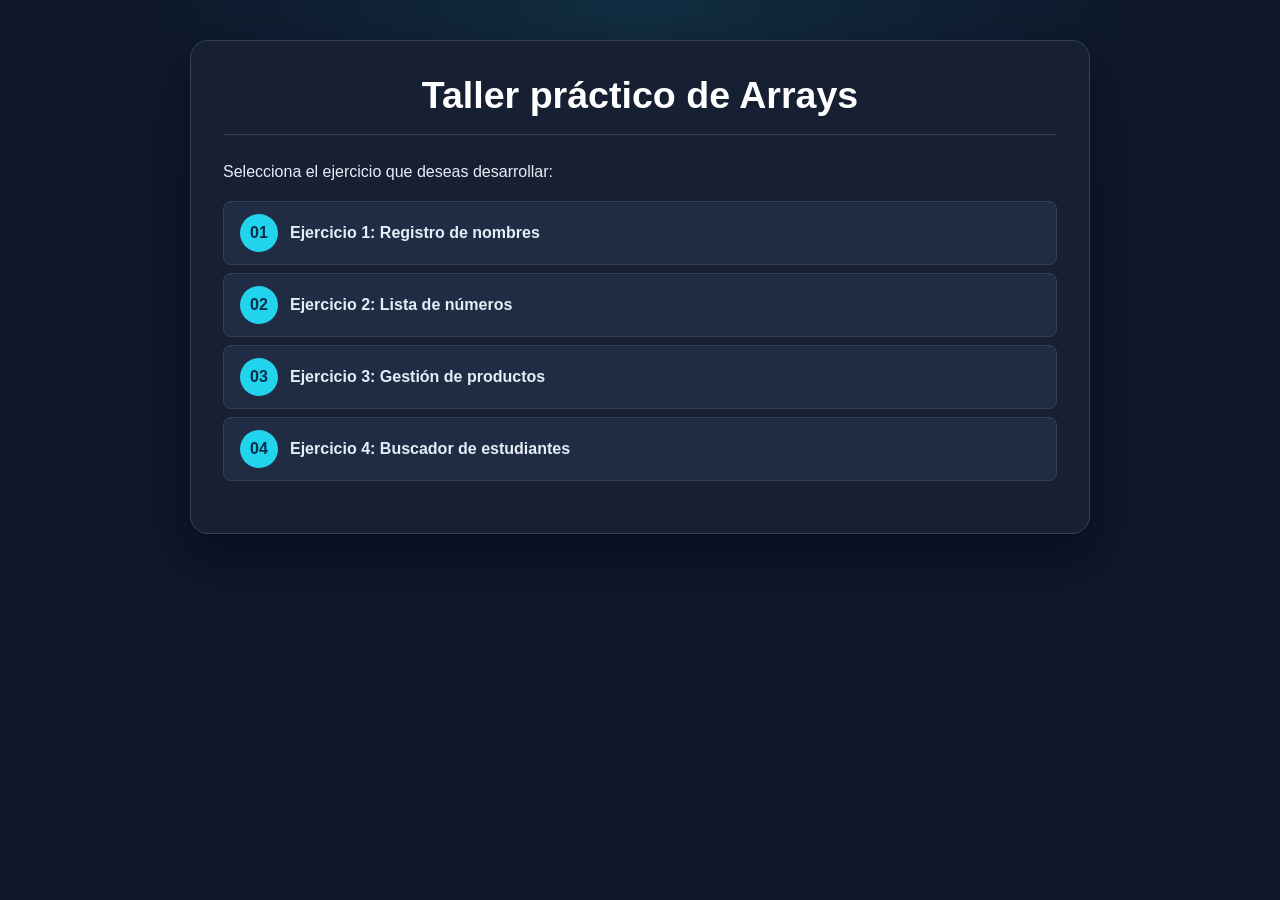
<file: index.html>
<!DOCTYPE html>
<html lang="es">
<head>
    <meta charset="UTF-8">
    <title>Taller de Arrays</title>
    <link rel="stylesheet" href="css/estilos.css">
</head>
<body>
    <h1>Taller práctico de Arrays</h1>
    <p>Selecciona el ejercicio que deseas desarrollar:</p>

    <ol>
        <li><a href="ejercicio1.html">Ejercicio 1: Registro de nombres</a></li>
        <li><a href="ejercicio2.html">Ejercicio 2: Lista de números</a></li>
        <li><a href="ejercicio3.html">Ejercicio 3: Gestión de productos</a></li>
        <li><a href="ejercicio4.html">Ejercicio 4: Buscador de estudiantes</a></li>
    </ol>
</body>
</html>
</file>
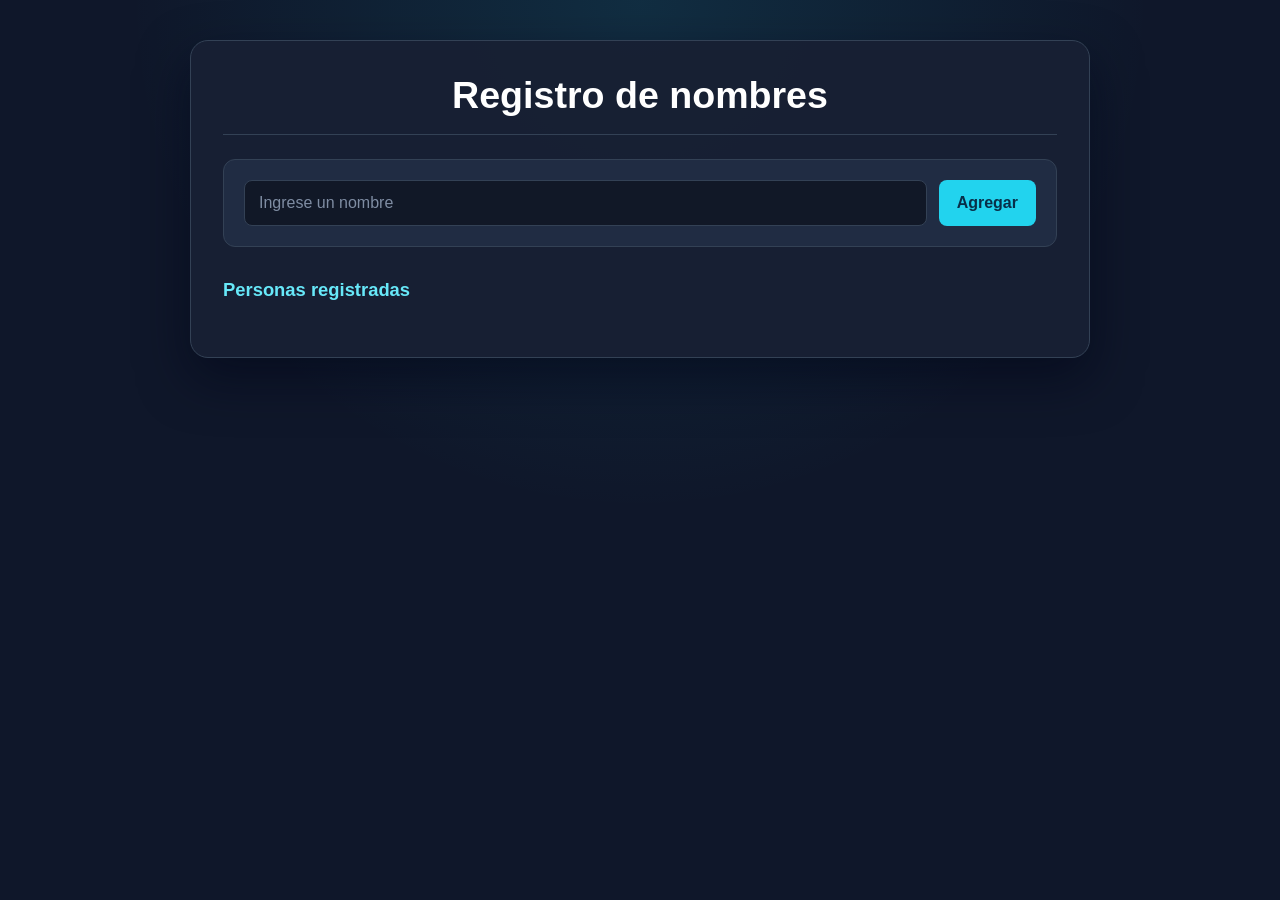
<file: ejercicio1.html>
<!DOCTYPE html>
<html lang="es">
<head>
    <meta charset="UTF-8">
    <title>Registro de nombres</title>
    <link rel="stylesheet" href="css/estilos.css">
</head>
<body>
    <h1>Registro de nombres</h1>

    <form id="formulario">
        <input type="text" id="nombre" placeholder="Ingrese un nombre">
        <button type="submit" id="btnAgregar">Agregar</button>
    </form>

    <h2>Personas registradas</h2>
    <ul id="lista"></ul>
    <p id="cantidad"></p>

    <script src="js/ejercicio1.js"></script>
</body>
</html>
</file>
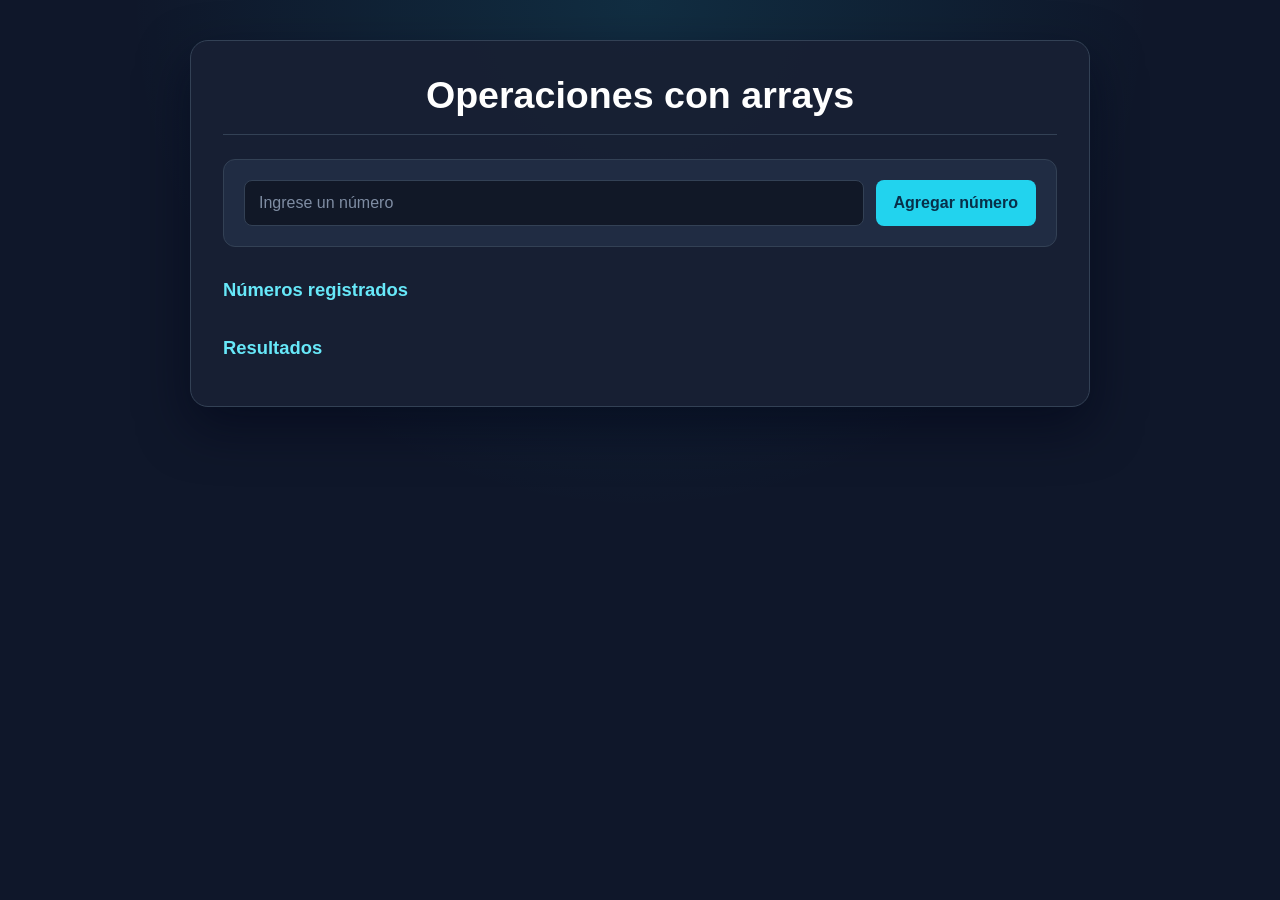
<file: ejercicio2.html>
<!DOCTYPE html>
<html lang="es">
<head>
    <meta charset="UTF-8">
    <title>Lista de números</title>
    <link rel="stylesheet" href="css/estilos.css">
</head>
<body>
    <h1>Operaciones con arrays</h1>

    <form id="formulario">
        <input type="number" id="numero" placeholder="Ingrese un número" step="any">
        <button type="submit" id="btnAgregar">Agregar número</button>
    </form>

    <h2>Números registrados</h2>
    <ul id="lista"></ul>

    <h2>Resultados</h2>
    <p id="suma"></p>
    <p id="promedio"></p>
    <p id="mayor"></p>
    <p id="menor"></p>

    <script src="js/ejercicio2.js"></script>
</body>
</html>
</file>
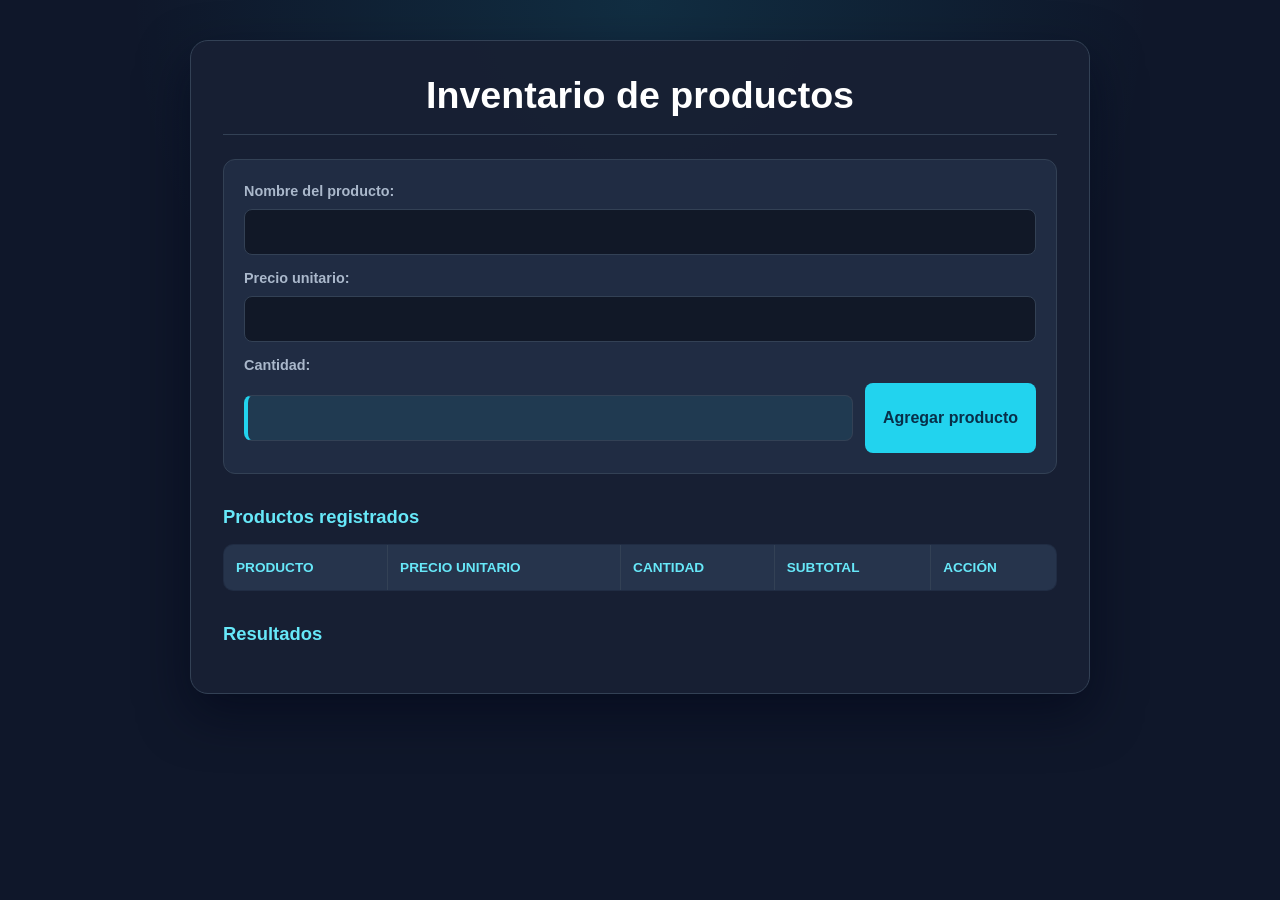
<file: ejercicio3.html>
<!DOCTYPE html>
<html lang="es">
<head>
    <meta charset="UTF-8">
    <title>Gestión de productos</title>
    <link rel="stylesheet" href="css/estilos.css">
</head>
<body>
    <h1>Inventario de productos</h1>

    <form id="formulario">
        <label for="producto">Nombre del producto:</label>
        <input type="text" id="producto" required>

        <label for="precio">Precio unitario:</label>
        <input type="number" id="precio" min="0" step="any" required>

        <label for="cantidad">Cantidad:</label>
        <input type="number" id="cantidad" min="1" step="1" required>

        <button type="submit" id="btnAgregar">Agregar producto</button>
    </form>

    <h2>Productos registrados</h2>
    <table border="1">
        <thead>
            <tr>
                <th>Producto</th>
                <th>Precio unitario</th>
                <th>Cantidad</th>
                <th>Subtotal</th>
                <th>Acción</th>
            </tr>
        </thead>
        <tbody id="tabla"></tbody>
    </table>

    <h2>Resultados</h2>
    <p id="total"></p>
    <p id="productoMayor"></p>

    <script src="js/ejercicio3.js"></script>
</body>
</html>
</file>
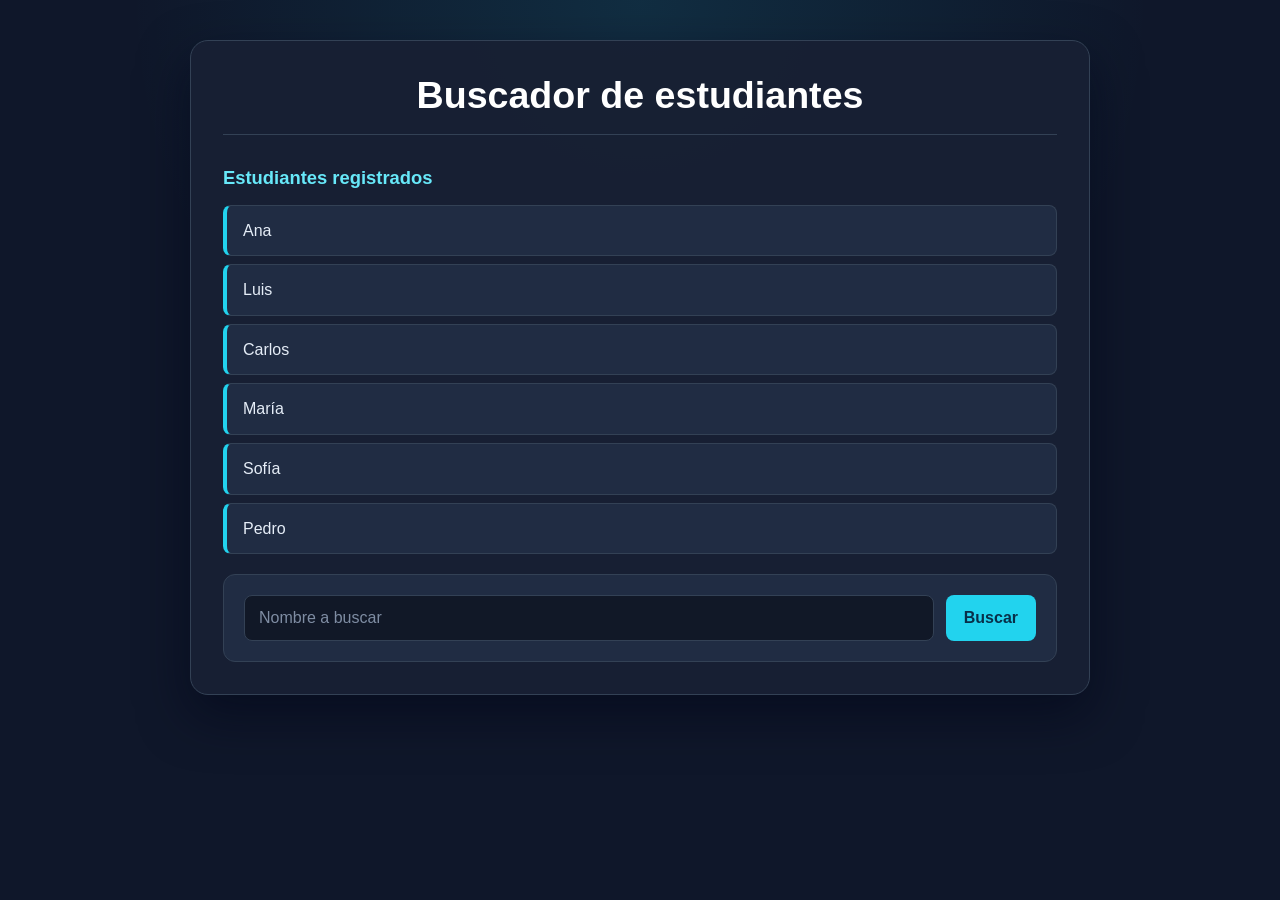
<file: ejercicio4.html>
<!DOCTYPE html>
<html lang="es">
<head>
    <meta charset="UTF-8">
    <title>Buscador de estudiantes</title>
    <link rel="stylesheet" href="css/estilos.css">
</head>
<body>
    <h1>Buscador de estudiantes</h1>

    <h2>Estudiantes registrados</h2>
    <ul id="lista"></ul>

    <form id="formulario">
        <input type="text" id="buscar" placeholder="Nombre a buscar">
        <button type="submit" id="btnBuscar">Buscar</button>
    </form>

    <p id="resultado"></p>

    <script src="js/ejercicio4.js"></script>
</body>
</html>
</file>
<file: css/estilos.css>
/* Estilos generales - Taller de Arrays */

:root {
    --fondo: #0f172a;
    --panel: #172033;
    --panel-claro: #202c43;
    --texto: #e5edf7;
    --texto-suave: #aab8cb;
    --acento: #67e8f9;
    --acento-fuerte: #22d3ee;
    --borde: #334155;
    --sombra: rgba(2, 6, 23, 0.55);
}

* {
    box-sizing: border-box;
}

html {
    min-height: 100%;
    background:
        radial-gradient(circle at top, rgba(34, 211, 238, 0.12), transparent 32rem),
        var(--fondo);
}

body {
    width: min(900px, calc(100% - 32px));
    margin: 40px auto;
    padding: 32px;
    color: var(--texto);
    background: rgba(23, 32, 51, 0.96);
    border: 1px solid var(--borde);
    border-radius: 18px;
    box-shadow: 0 20px 50px var(--sombra);
    font-family: "Segoe UI", Arial, sans-serif;
    font-size: 16px;
    line-height: 1.6;
}

h1 {
    margin: 0 0 24px;
    padding-bottom: 16px;
    border-bottom: 1px solid var(--borde);
    color: #fff;
    font-size: clamp(1.7rem, 5vw, 2.35rem);
    line-height: 1.2;
    text-align: center;
}

h2 {
    margin: 28px 0 12px;
    color: var(--acento);
    font-size: 1.15rem;
}

form {
    display: flex;
    flex-wrap: wrap;
    gap: 12px;
    padding: 20px;
    background: var(--panel-claro);
    border: 1px solid var(--borde);
    border-radius: 12px;
}

form label {
    flex-basis: 100%;
    margin-bottom: -6px;
    color: var(--texto-suave);
    font-size: 0.9rem;
    font-weight: 600;
}

input {
    flex: 1 1 220px;
    min-width: 0;
    height: 46px;
    padding: 10px 14px;
    color: var(--texto);
    background: #111827;
    border: 1px solid var(--borde);
    border-radius: 8px;
    font: inherit;
    outline: none;
    transition: border-color 0.2s, box-shadow 0.2s;
}

input::placeholder {
    color: #7f8da3;
}

input:focus {
    border-color: var(--acento-fuerte);
    box-shadow: 0 0 0 3px rgba(34, 211, 238, 0.16);
}

button {
    min-height: 46px;
    padding: 10px 18px;
    color: #082f49;
    background: var(--acento-fuerte);
    border: 0;
    border-radius: 8px;
    font: inherit;
    font-weight: 700;
    cursor: pointer;
    transition: transform 0.15s, background 0.15s, box-shadow 0.15s;
}

button:hover {
    background: var(--acento);
    box-shadow: 0 8px 18px rgba(34, 211, 238, 0.18);
    transform: translateY(-1px);
}

button:active {
    transform: translateY(1px);
}

ul,
ol {
    margin: 12px 0 20px;
    padding: 0;
    list-style: none;
}

ul li,
ol li {
    margin: 8px 0;
    padding: 12px 16px;
    background: var(--panel-claro);
    border: 1px solid var(--borde);
    border-radius: 8px;
}

ul li {
    border-left: 4px solid var(--acento-fuerte);
}

ol {
    counter-reset: ejercicio;
}

ol li {
    counter-increment: ejercicio;
}

ol li::before {
    content: counter(ejercicio, decimal-leading-zero);
    display: inline-grid;
    width: 38px;
    height: 38px;
    margin-right: 12px;
    place-items: center;
    color: #082f49;
    background: var(--acento-fuerte);
    border-radius: 50%;
    font-weight: 800;
}

a {
    color: var(--texto);
    font-weight: 600;
    text-decoration: none;
}

a:hover {
    color: var(--acento);
}

table {
    width: 100%;
    border-collapse: collapse;
    overflow: hidden;
    background: var(--panel-claro);
    border: 1px solid var(--borde);
    border-radius: 10px;
}

th,
td {
    padding: 12px;
    border: 1px solid var(--borde);
    text-align: left;
}

th {
    color: var(--acento);
    background: #26344c;
    font-size: 0.85rem;
    text-transform: uppercase;
}

tr:nth-child(even) td {
    background: rgba(15, 23, 42, 0.35);
}

#resultado,
#cantidad,
#suma,
#promedio,
#mayor,
#menor,
#total,
#productoMayor {
    margin: 12px 0;
    padding: 13px 16px;
    background: rgba(34, 211, 238, 0.08);
    border-left: 4px solid var(--acento-fuerte);
    border-radius: 8px;
    color: var(--texto);
}

p:empty {
    display: none;
}

@media (max-width: 650px) {
    body {
        width: calc(100% - 20px);
        margin: 10px auto;
        padding: 20px 14px;
        border-radius: 12px;
    }

    form {
        padding: 14px;
    }

    input,
    button {
        flex-basis: 100%;
        width: 100%;
    }

    ol li {
        display: flex;
        align-items: center;
    }

    table {
        display: block;
        overflow-x: auto;
        white-space: nowrap;
    }
}
</file>
